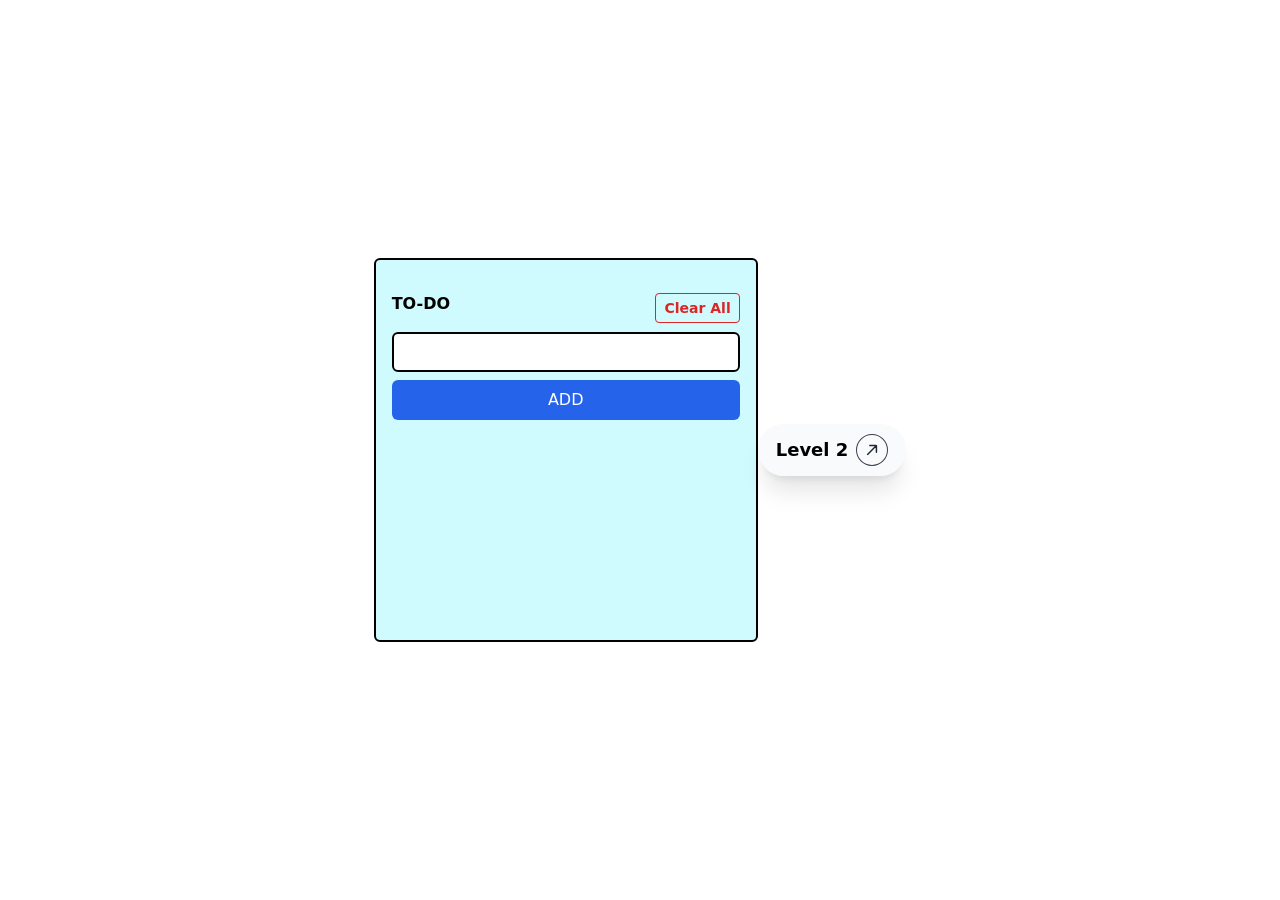
<file: index.html>
<!DOCTYPE html>
<html lang="en">
<head>
    <meta charset="UTF-8">
    <link rel="stylesheet" href="output.css">
    <meta name="viewport" content="width=device-width, initial-scale=1.0">
    <title>TO-DO</title>
</head>
<body class="flex items-center justify-center min-h-screen">
  <div class="p-4 border-2 border-black rounded-md bg-cyan-100 w-96 h-96">
    <div class="flex items-center justify-between mt-4 mb-2 font-bold">

    <h2 class="mb-2 font-bold text-center">TO-DO</h2>
  <button id="clear-all" class="px-2 py-1 text-sm text-red-600 border border-red-600 rounded cursor-pointer hover:text-red-800">
    Clear All
  </button></div>
    <label for="input" class="sr-only">Task</label>
    <input type="text" name="input" id="input" class="w-full h-10 px-4 mb-2 border-2 border-black rounded-md">

    <button type="submit" id="add-button" class="w-full px-4 py-2 mb-4 text-white bg-blue-600 rounded-md cursor-pointer hover:bg-blue-700">ADD</button>

    <div id="task-list" class="h-40 overflow-y-auto no-scrollbar">
        <ul id="task-ul">
            
        </ul>
    </div>

  </div>
<div id="buttonnext"><a href="calculator.html">
<button
  type="submit"
  class="relative z-10 flex items-center justify-center gap-2 px-4 py-2 mx-auto overflow-hidden text-lg border-2 rounded-full shadow-xl bg-gray-50 backdrop-blur-md lg:font-semibold isolation-auto border-gray-50 before:absolute before:w-full before:transition-all before:duration-700 before:hover:w-full before:-left-full before:hover:left-0 before:rounded-full before:bg-emerald-500 hover:text-gray-50 before:-z-10 before:aspect-square before:hover:scale-150 before:hover:duration-700 group"
>
  Level 2
  <svg
    class="justify-end w-8 h-8 p-2 duration-300 ease-linear rotate-45 border border-gray-700 rounded-full group-hover:rotate-90 group-hover:bg-gray-50 text-gray-50 group-hover:border-none"
    viewBox="0 0 16 19"
    xmlns="http://www.w3.org/2000/svg"
  >
    <path
      d="M7 18C7 18.5523 7.44772 19 8 19C8.55228 19 9 18.5523 9 18H7ZM8.70711 0.292893C8.31658 -0.0976311 7.68342 -0.0976311 7.29289 0.292893L0.928932 6.65685C0.538408 7.04738 0.538408 7.68054 0.928932 8.07107C1.31946 8.46159 1.95262 8.46159 2.34315 8.07107L8 2.41421L13.6569 8.07107C14.0474 8.46159 14.6805 8.46159 15.0711 8.07107C15.4616 7.68054 15.4616 7.04738 15.0711 6.65685L8.70711 0.292893ZM9 18L9 1H7L7 18H9Z"
      class="fill-gray-800 group-hover:fill-gray-800"
    ></path>
  </svg>
</button>
</a>
</div>
  <script src="./script.js"></script>
</body>

</html>
</file>
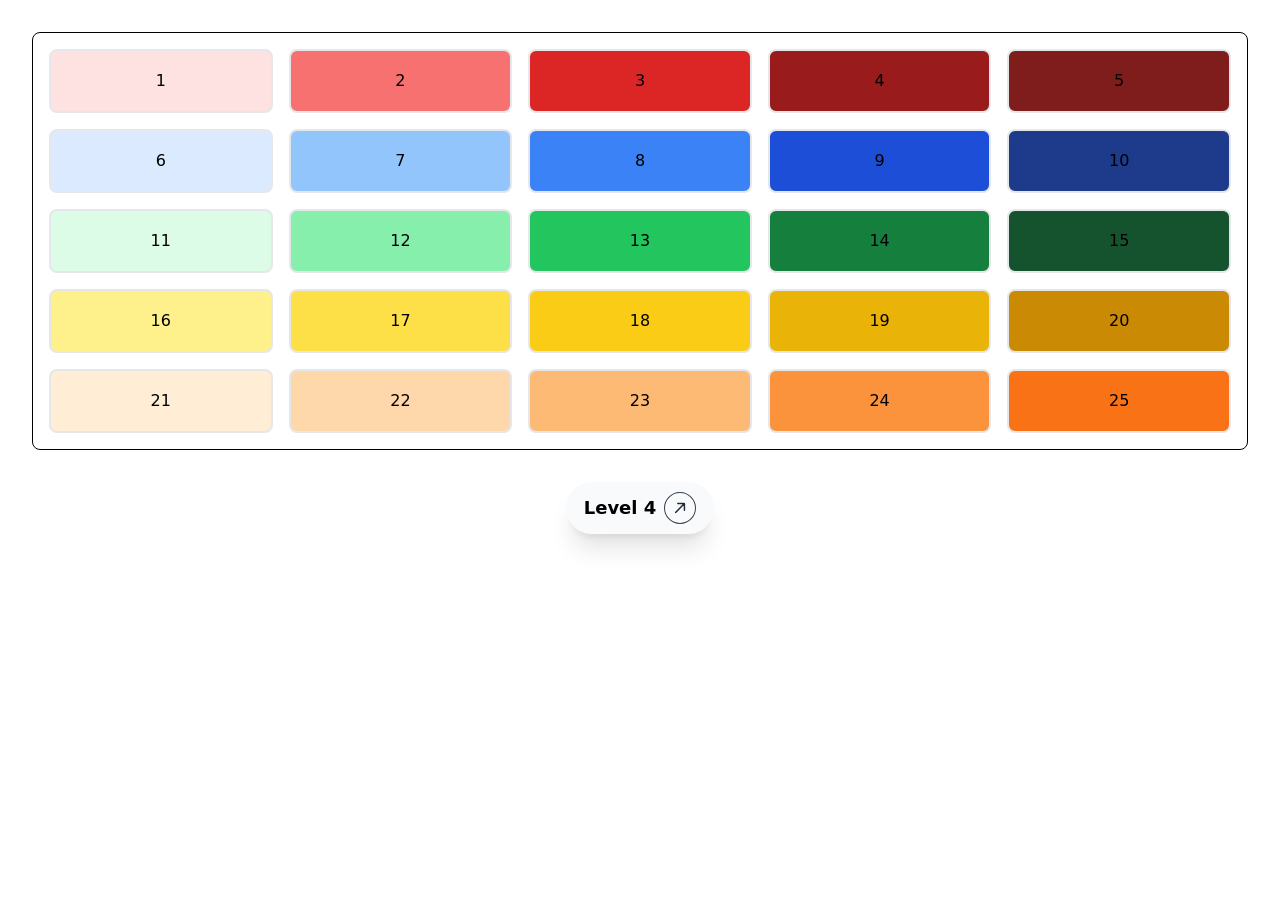
<file: bgcolor.html>
<!DOCTYPE html>
<html lang="en">
<head>
    <meta charset="UTF-8">
    <meta name="viewport" content="width=device-width, initial-scale=1.0">
    <link rel="stylesheet" href="output.css">
    <title>BG color Change</title>
</head>
<body>


<div id="main-container">
    <div id="box">
        <div id="colors" class="p-4 m-8 border border-black rounded-lg">
            

            
            
<div class="grid grid-cols-5 grid-rows-5 gap-4">
    <button id="bg-red-100" class="h-16 p-1 bg-red-100 border-2 rounded-lg hover:border-black">1</button>
  <button id="bg-red-400" class="h-16 p-1 bg-red-400 border-2 rounded-lg hover:border-black">2</button>
  <button id="bg-red-600" class="h-16 p-1 bg-red-600 border-2 rounded-lg hover:border-black">3</button>
  <button id="bg-red-800" class="h-16 p-1 bg-red-800 border-2 rounded-lg hover:border-black">4</button>
  <button id="bg-red-900" class="h-16 p-1 bg-red-900 border-2 rounded-lg hover:border-black">5</button>
  <button id="bg-blue-100" class="h-16 p-1 bg-blue-100 border-2 rounded-lg hover:border-black">6</button>
  <button id="bg-blue-300" class="h-16 p-1 bg-blue-300 border-2 rounded-lg hover:border-black">7</button>
  <button id="bg-blue-500" class="h-16 p-1 bg-blue-500 border-2 rounded-lg hover:border-black">8</button>
  <button id="bg-blue-700" class="h-16 p-1 bg-blue-700 border-2 rounded-lg hover:border-black">9</button>
  <button id="bg-blue-900" class="h-16 p-1 bg-blue-900 border-2 rounded-lg hover:border-black">10</button>
  <button id="bg-green-100" class="h-16 p-1 bg-green-100 border-2 rounded-lg hover:border-black">11</button>
  <button id="bg-green-300" class="h-16 p-1 bg-green-300 border-2 rounded-lg hover:border-black">12</button>
  <button id="bg-green-500" class="h-16 p-1 bg-green-500 border-2 rounded-lg hover:border-black">13</button>
  <button id="bg-green-700" class="h-16 p-1 bg-green-700 border-2 rounded-lg hover:border-black">14</button>
  <button id="bg-green-900" class="h-16 p-1 bg-green-900 border-2 rounded-lg hover:border-black">15</button>
  <button id="bg-yellow-200" class="h-16 p-1 bg-yellow-200 border-2 rounded-lg hover:border-black">16</button>
  <button id="bg-yellow-300" class="h-16 p-1 bg-yellow-300 border-2 rounded-lg hover:border-black">17</button>
  <button id="bg-yellow-400" class="h-16 p-1 bg-yellow-400 border-2 rounded-lg hover:border-black">18</button>
  <button id="bg-yellow-500" class="h-16 p-1 bg-yellow-500 border-2 rounded-lg hover:border-black">19</button>
  <button id="bg-yellow-600" class="h-16 p-1 bg-yellow-600 border-2 rounded-lg hover:border-black">20</button>
  <button id="bg-orange-100" class="h-16 p-1 bg-orange-100 border-2 rounded-lg hover:border-black">21</button>
  <button id="bg-orange-200" class="h-16 p-1 bg-orange-200 border-2 rounded-lg hover:border-black">22</button>
  <button id="bg-orange-300" class="h-16 p-1 bg-orange-300 border-2 rounded-lg hover:border-black">23</button>
  <button id="bg-orange-400" class="h-16 p-1 bg-orange-400 border-2 rounded-lg hover:border-black">24</button>
  <button id="bg-orange-500" class="h-16 p-1 bg-orange-500 border-2 rounded-lg hover:border-black">25</button>

</div>
            
        </div> 
    </div>
</div>
<a href="weather.html">
        <button
  type="submit"
  class="relative z-10 flex items-center justify-center gap-2 px-4 py-2 mx-auto overflow-hidden text-lg border-2 rounded-full shadow-xl bg-gray-50 backdrop-blur-md lg:font-semibold isolation-auto border-gray-50 before:absolute before:w-full before:transition-all before:duration-700 before:hover:w-full before:-left-full before:hover:left-0 before:rounded-full before:bg-emerald-500 hover:text-gray-50 before:-z-10 before:aspect-square before:hover:scale-150 before:hover:duration-700 group"
>
  Level 4
  <svg
    class="justify-end w-8 h-8 p-2 duration-300 ease-linear rotate-45 border border-gray-700 rounded-full group-hover:rotate-90 group-hover:bg-gray-50 text-gray-50 group-hover:border-none"
    viewBox="0 0 16 19"
    xmlns="http://www.w3.org/2000/svg"
  >
    <path
      d="M7 18C7 18.5523 7.44772 19 8 19C8.55228 19 9 18.5523 9 18H7ZM8.70711 0.292893C8.31658 -0.0976311 7.68342 -0.0976311 7.29289 0.292893L0.928932 6.65685C0.538408 7.04738 0.538408 7.68054 0.928932 8.07107C1.31946 8.46159 1.95262 8.46159 2.34315 8.07107L8 2.41421L13.6569 8.07107C14.0474 8.46159 14.6805 8.46159 15.0711 8.07107C15.4616 7.68054 15.4616 7.04738 15.0711 6.65685L8.70711 0.292893ZM9 18L9 1H7L7 18H9Z"
      class="fill-gray-800 group-hover:fill-gray-800"
    ></path>
  </svg>
</button>
</a>
    <script src="./bgcolor.js"></script>
</body>
</html>
</file>
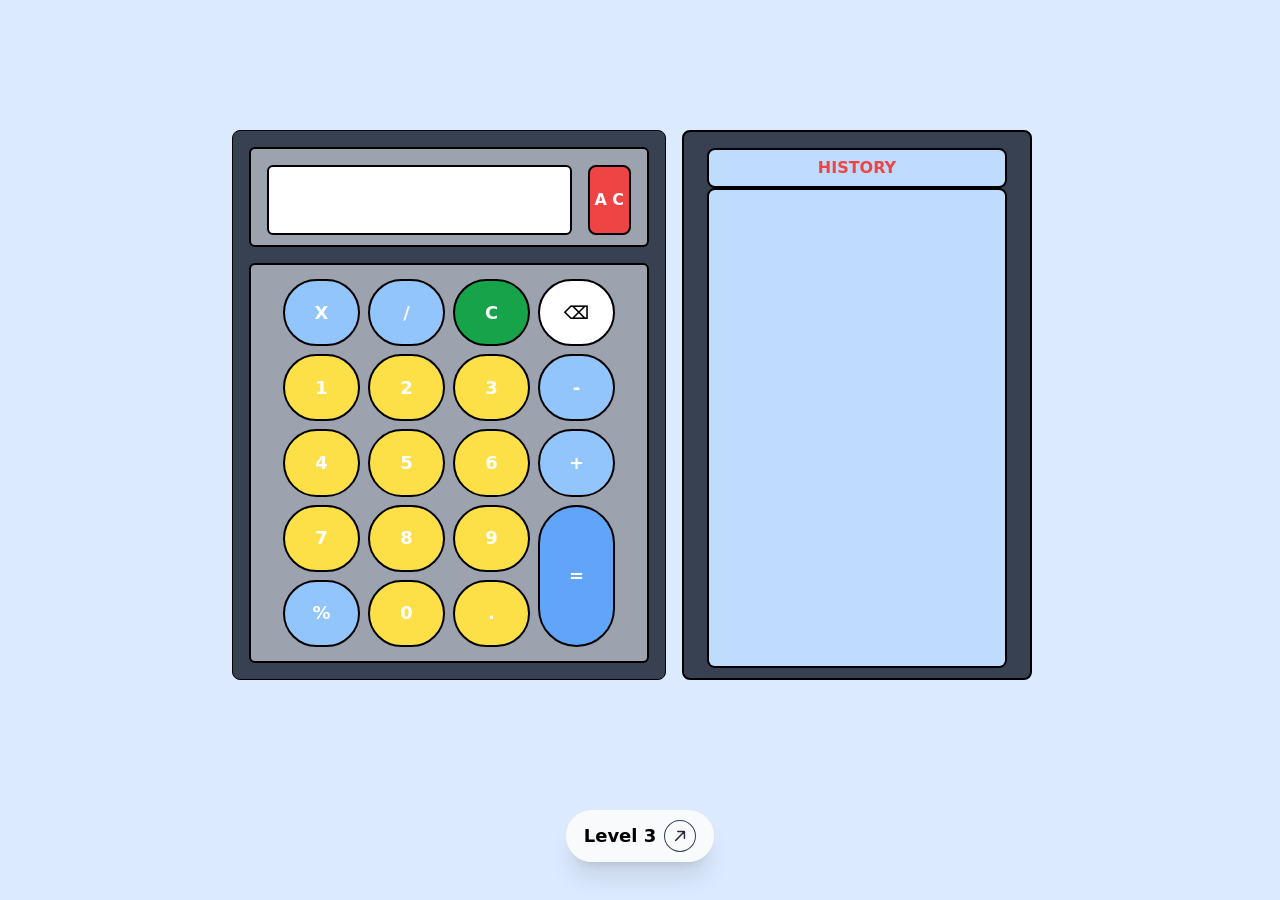
<file: calculator.html>
<!DOCTYPE html>
<html lang="en">
<head>
    <meta charset="UTF-8">
    <meta name="viewport" content="width=device-width, initial-scale=1.0">
    <title>calculator</title>
    <link rel="stylesheet" href="output.css" class="rel">
</head>
<body class="bg-blue-100">
    
    
    <div id="container" class="flex items-center justify-center h-[90vh]">
        <div id="box" class="bg-gray-700 border border-black rounded-lg">
            <div id="head" class="flex w-[400px] h-[100px] bg-gray-400  gap-4 border-2 border-black px-4 py-4 m-4 rounded-md">
                <div id="display" class="w-[350px] h-[70px] border-2 border-black rounded-md bg-white text-right p-3 text-xl"></div>
                
                <button id="all-clear" data-value="AC" class="w-[50px] h-[70px] border-2 border-black rounded-lg bg-red-500 hover:bg-red-700 text-white font-bold justify-center items-center flex hover:text-black">A C</button>
            </div>
            <div id="buttonarea" class="flex w-[400px] h-[400px]  gap-4 border-2 border-black px-4 py-4 m-4 rounded-md flex items-center justify-center bg-gray-400">
                
                <div class="w-[400px] h-[400px] p-4">
                    <div class="grid w-full h-full grid-cols-4 grid-rows-5 gap-2">
                        
                        <button data-value="*" class="flex items-center justify-center text-lg font-bold text-white bg-blue-300 border-2 border-black rounded-full hover:bg-blue-400 hover:text-black">X</button>
                        <button data-value="/" class="flex items-center justify-center text-lg font-bold text-white bg-blue-300 border-2 border-black rounded-full hover:bg-blue-400 hover:text-black">/</button>
                        <button id="clear" data-value="C" class="flex items-center justify-center text-lg font-bold text-white bg-green-600 border-2 border-black rounded-full hover:bg-green-700 hover:text-black">C</button>
                        <button id="backspace" data-value="⌫" class="flex items-center justify-center text-lg font-bold text-black bg-white border-2 border-black rounded-full hover:bg-gray-200 hover:text-black">⌫</button>
                        
                        <button data-value="1" class="flex items-center justify-center row-start-2 text-lg font-bold text-white bg-yellow-300 border-2 border-black rounded-full hover:bg-yellow-400 hover:text-black">1</button>
                        <button data-value="2" class="flex items-center justify-center row-start-2 text-lg font-bold text-white bg-yellow-300 border-2 border-black rounded-full hover:bg-yellow-400 hover:text-black">2</button>
                        <button data-value="3" class="flex items-center justify-center row-start-2 text-lg font-bold text-white bg-yellow-300 border-2 border-black rounded-full hover:bg-yellow-400 hover:text-black">3</button>
                        <button data-value="-" class="flex items-center justify-center row-start-2 text-lg font-bold text-white bg-blue-300 border-2 border-black rounded-full hover:bg-blue-400 hover:text-black">-</button>

                        <button data-value="4" class="flex items-center justify-center row-start-3 text-lg font-bold text-white bg-yellow-300 border-2 border-black rounded-full hover:bg-yellow-400 hover:text-black">4</button>
                        <button data-value="5" class="flex items-center justify-center row-start-3 text-lg font-bold text-white bg-yellow-300 border-2 border-black rounded-full hover:bg-yellow-400 hover:text-black">5</button>
                        <button data-value="6" class="flex items-center justify-center row-start-3 text-lg font-bold text-white bg-yellow-300 border-2 border-black rounded-full hover:bg-yellow-400 hover:text-black">6</button>
                        
                        <button data-value="7" class="flex items-center justify-center col-start-1 row-start-4 text-lg font-bold text-white bg-yellow-300 border-2 border-black rounded-full hover:bg-yellow-400 hover:text-black">7</button>
                        <button data-value="8" class="flex items-center justify-center col-start-2 row-start-4 text-lg font-bold text-white bg-yellow-300 border-2 border-black rounded-full hover:bg-yellow-400 hover:text-black">8</button>
                        <button data-value="9" class="flex items-center justify-center col-start-3 row-start-4 text-lg font-bold text-white bg-yellow-300 border-2 border-black rounded-full hover:bg-yellow-400 hover:text-black">9</button>
                        
                        <button data-value="+" class="flex items-center justify-center col-start-4 row-start-3 text-lg font-bold text-white bg-blue-300 border-2 border-black rounded-full hover:bg-blue-400 hover:text-black">+</button>
                        
                        <button id="equals" data-value="=" class="flex items-center justify-center row-span-2 row-start-4 text-lg font-bold text-white bg-blue-400 border-2 border-black rounded-full hover:bg-blue-500 hover:text-black">=</button>
                        <button data-value="%" class="flex items-center justify-center row-start-5 text-lg font-bold text-white bg-blue-300 border-2 border-black rounded-full hover:bg-blue-400 hover:text-black">%</button>
                        <button data-value="0" class="flex items-center justify-center row-start-5 text-lg font-bold text-white bg-yellow-300 border-2 border-black rounded-full hover:bg-yellow-400 hover:text-black">0</button>
                        <button data-value="." class="flex items-center justify-center row-start-5 text-lg font-bold text-white bg-yellow-300 border-2 border-black rounded-full hover:bg-yellow-400 hover:text-black">.</button>
                        
                    </div>
                </div>
                
                
            </div>
        </div>
        <div id="history-container" class="border-2 border-black rounded-lg w-[350px] m-4 h-[550px] bg-gray-700">
  <div class="flex items-center justify-center mt-4">
    <div id="title-area" class="border-2 border-black h-[40px] rounded-lg w-[300px] p-4 bg-blue-200 flex justify-center items-center font-bold text-red-500">
      <h2>HISTORY</h2>
    </div>
  </div>
  <div class="flex items-center justify-center">
    <div id="history-list-container" class="border-2 border-black w-[300px] h-[480px] rounded-lg bg-blue-200 overflow-y-auto no-scrollbar">
      <div id="list" class="ml-4 overflow-y-auto  no-scrollbar h-[480px]">
        <ul id="history-list no-scrollbar"></ul>
      </div>
    </div>
  </div>
</div>

    </div>

<a href="bgcolor.html">
        <button
  type="submit"
  class="relative z-10 flex items-center justify-center gap-2 px-4 py-2 mx-auto overflow-hidden text-lg border-2 rounded-full shadow-xl bg-gray-50 backdrop-blur-md lg:font-semibold isolation-auto border-gray-50 before:absolute before:w-full before:transition-all before:duration-700 before:hover:w-full before:-left-full before:hover:left-0 before:rounded-full before:bg-emerald-500 hover:text-gray-50 before:-z-10 before:aspect-square before:hover:scale-150 before:hover:duration-700 group"
>
  Level 3
  <svg
    class="justify-end w-8 h-8 p-2 duration-300 ease-linear rotate-45 border border-gray-700 rounded-full group-hover:rotate-90 group-hover:bg-gray-50 text-gray-50 group-hover:border-none"
    viewBox="0 0 16 19"
    xmlns="http://www.w3.org/2000/svg"
  >
    <path
      d="M7 18C7 18.5523 7.44772 19 8 19C8.55228 19 9 18.5523 9 18H7ZM8.70711 0.292893C8.31658 -0.0976311 7.68342 -0.0976311 7.29289 0.292893L0.928932 6.65685C0.538408 7.04738 0.538408 7.68054 0.928932 8.07107C1.31946 8.46159 1.95262 8.46159 2.34315 8.07107L8 2.41421L13.6569 8.07107C14.0474 8.46159 14.6805 8.46159 15.0711 8.07107C15.4616 7.68054 15.4616 7.04738 15.0711 6.65685L8.70711 0.292893ZM9 18L9 1H7L7 18H9Z"
      class="fill-gray-800 group-hover:fill-gray-800"
    ></path>
  </svg>
</button>
</a>
    <script src="./calc.js"></script>
</body>
</html>
</file>
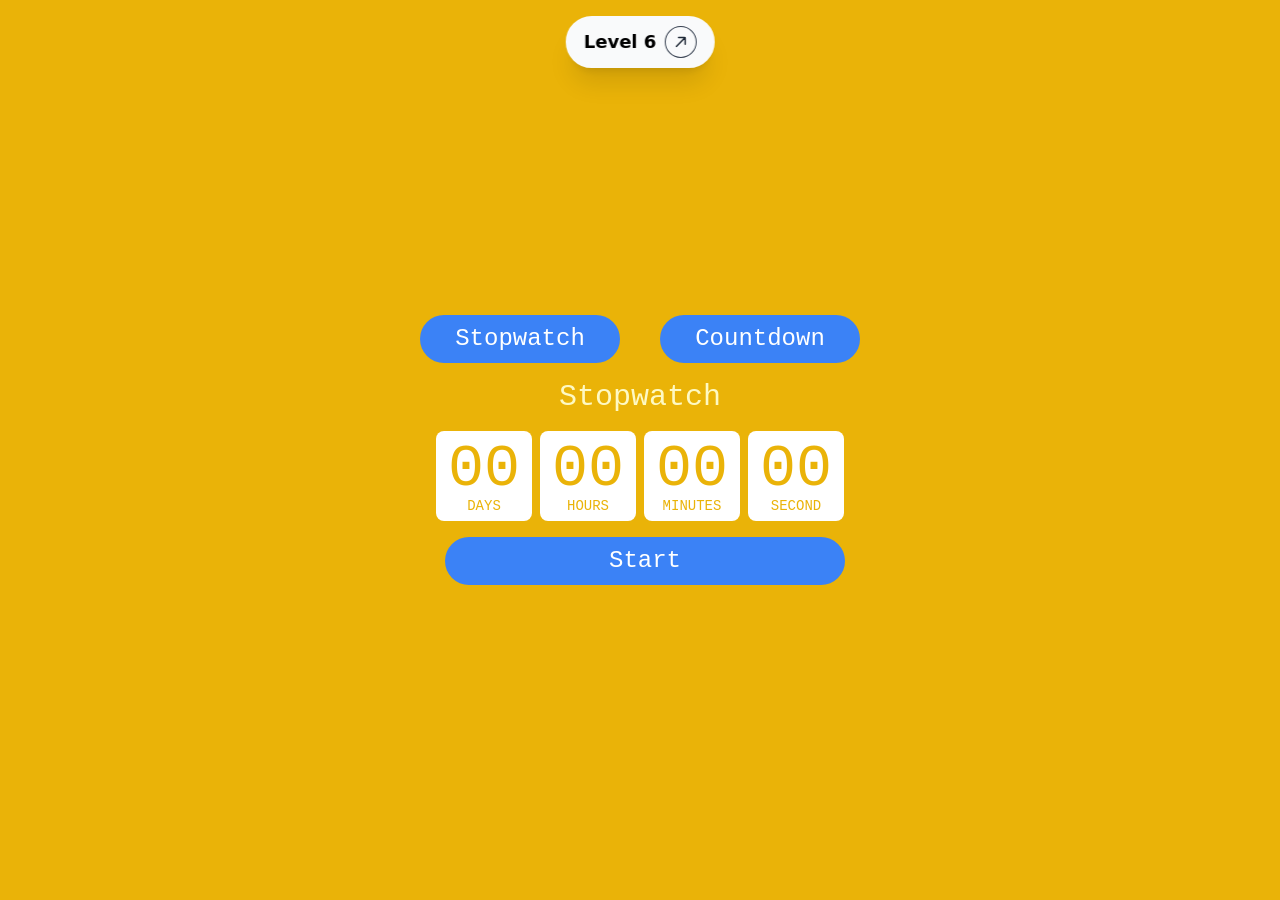
<file: countdowntimer.html>
<!DOCTYPE html>
<html lang="en">
<head>
    <meta charset="UTF-8">
    <meta name="viewport" content="width=device-width, initial-scale=1.0">
    <title>CountDown TImer</title>
    <link rel="stylesheet" href="output.css">
    
</head>
<body class="bg-yellow-500">
    <div id="container" class="relative w-screen h-auto min-h-screen">
        <div id="main" class="absolute transform -translate-x-1/2 -translate-y-1/2 top-1/2 left-1/2">
            <div id="type" class="flex gap-10">
                <button id="stopwatch-btn" onclick="showSection('stopwatch')" class="hover:bg-blue-700 transition-colors duration-300 px-4 py-2 bg-blue-500 w-[200px] rounded-3xl text-white font-mono text-2xl">Stopwatch</button>
                <button id="countdown-btn" onclick="showSection('countdown')" class="hover:bg-blue-700 transition-colors duration-300 px-4 py-2 bg-blue-500 w-[200px] rounded-3xl text-white font-mono text-2xl">Countdown</button>
            </div>
            <div id="stopwatch" class="">
                <h1 class="m-4 font-mono text-3xl text-center text-yellow-100 font-extralight">Stopwatch</h1>
                <div id="timerup" class="flex items-center justify-center w-full text-6xl text-center"">
                <div class="w-24 p-2 mx-1 text-yellow-500 bg-white rounded-lg">
                    <div class="font-mono leading-none" x-text="Days">00</div>
                    <div class="font-mono text-sm leading-none uppercase">Days</div>
                </div>
                <div class="w-24 p-2 mx-1 text-yellow-500 bg-white rounded-lg">
                    <div class="font-mono leading-none" x-text="Hours">00</div>
                    <div class="font-mono text-sm leading-none uppercase">Hours</div>
                </div>
                <div class="w-24 p-2 mx-1 text-yellow-500 bg-white rounded-lg">
                    <div class="font-mono leading-none" x-text="Minutes">00</div>
                    <div class="font-mono text-sm leading-none uppercase">Minutes</div>
                </div>
                <div class="w-24 p-2 mx-1 text-yellow-500 bg-white rounded-lg">
                    <div class="font-mono leading-none" x-text="Second">00</div>
                    <div class="font-mono text-sm leading-none uppercase">Second</div>
                </div>
            </div>
            <button id="start-btn-stopwatch" onclick="toggleStopwatchBtn('start')" class="hover:bg-blue-700 transition-colors duration-300 p-2 text-white mt-4 ml-[25px] font-mono text-2xl w-[400px] bg-blue-500 rounded-3xl">Start</button>
            <button id="resume-btn-stopwatch" onclick="toggleStopwatchBtn('resume')" class="hidden hover:bg-blue-700 transition-colors duration-300 p-2 text-white mt-4 ml-[25px] font-mono text-2xl w-[180px] bg-blue-500 rounded-3xl">Resume</button>
            <button id="pause-btn-stopwatch" onclick="toggleStopwatchBtn('pause')" class="hidden hover:bg-orange-700 transition-colors duration-300 p-2 text-white mt-4 ml-[25px] font-mono text-2xl w-[180px] bg-orange-500 rounded-3xl">Pause</button>
            <button id="reset-btn-stopwatch" onclick="toggleStopwatchBtn('reset')" class="hidden hover:bg-green-700 transition-colors duration-300 p-2 text-white mt-4 ml-[25px] font-mono text-2xl w-[180px] bg-green-500 rounded-3xl">Reset</button>
            </div>
            <div id="countdown" class="hidden">
                <h1 class="m-4 font-mono text-3xl text-center text-yellow-100 font-extralight">Countdown</h1>
                <div id="timerdown" class="flex items-center justify-center w-full text-6xl text-center"">
                <div class="w-24 p-2 mx-1 text-yellow-500 bg-white rounded-lg">
                    <div class="font-mono leading-none" x-text="Days">00</div>
                    <div class="font-mono text-sm leading-none uppercase">Days</div>
                </div>
                <div class="w-24 p-2 mx-1 text-yellow-500 bg-white rounded-lg">
                    <div class="font-mono leading-none" x-text="Hours">00</div>
                    <div class="font-mono text-sm leading-none uppercase">Hours</div>
                </div>
                <div class="w-24 p-2 mx-1 text-yellow-500 bg-white rounded-lg">
                    <div class="font-mono leading-none" x-text="Minutes">00</div>
                    <div class="font-mono text-sm leading-none uppercase">Minutes</div>
                </div>
                <div class="w-24 p-2 mx-1 text-yellow-500 bg-white rounded-lg">
                    <div class="font-mono leading-none" x-text="Second">00</div>
                    <div class="font-mono text-sm leading-none uppercase">Second</div>
                </div>
                
            </div>
            <div>
            <button id="start-btn-countdown" onclick="toggleCountdownBtn('start')" class="hover:bg-blue-700 transition-colors duration-300 p-2 text-white mt-4 ml-[25px] font-mono text-2xl w-[400px] bg-blue-500 rounded-3xl">Start</button>
            <button id="pause-btn-countdown" onclick="toggleCountdownBtn('pause')" class="hidden hover:bg-orange-700 transition-colors duration-300 p-2 text-white mt-4 ml-[25px] font-mono text-2xl w-[180px] bg-orange-500 rounded-3xl">Pause</button>
            <button id="reset-btn-countdown" onclick="toggleCountdownBtn('reset')" class="hidden hover:bg-green-700 transition-colors duration-300 p-2 text-white mt-4 ml-[25px] font-mono text-2xl w-[180px] bg-green-500 rounded-3xl">Reset</button>
            </div>
            </div>
        </div>
            <div class="absolute mt-4 transform -translate-x-1/2 bottom-10 left-1/2">
        <a href="expensetracker.html">
        <button
  type="submit"
  class="relative z-10 flex items-center justify-center gap-2 px-4 py-2 mx-auto overflow-hidden text-lg border-2 rounded-full shadow-xl bg-gray-50 backdrop-blur-md lg:font-semibold isolation-auto border-gray-50 before:absolute before:w-full before:transition-all before:duration-700 before:hover:w-full before:-left-full before:hover:left-0 before:rounded-full before:bg-emerald-500 hover:text-gray-50 before:-z-10 before:aspect-square before:hover:scale-150 before:hover:duration-700 group"
>
  Level 6
  <svg
    class="justify-end w-8 h-8 p-2 duration-300 ease-linear rotate-45 border border-gray-700 rounded-full group-hover:rotate-90 group-hover:bg-gray-50 text-gray-50 group-hover:border-none"
    viewBox="0 0 16 19"
    xmlns="http://www.w3.org/2000/svg"
  >
    <path
      d="M7 18C7 18.5523 7.44772 19 8 19C8.55228 19 9 18.5523 9 18H7ZM8.70711 0.292893C8.31658 -0.0976311 7.68342 -0.0976311 7.29289 0.292893L0.928932 6.65685C0.538408 7.04738 0.538408 7.68054 0.928932 8.07107C1.31946 8.46159 1.95262 8.46159 2.34315 8.07107L8 2.41421L13.6569 8.07107C14.0474 8.46159 14.6805 8.46159 15.0711 8.07107C15.4616 7.68054 15.4616 7.04738 15.0711 6.65685L8.70711 0.292893ZM9 18L9 1H7L7 18H9Z"
      class="fill-gray-800 group-hover:fill-gray-800"
    ></path>
  </svg>
</button>
</a>
    </div>
    </div>
    <script src="countdowntimer.js"></script>
</body>
</html>
</file>
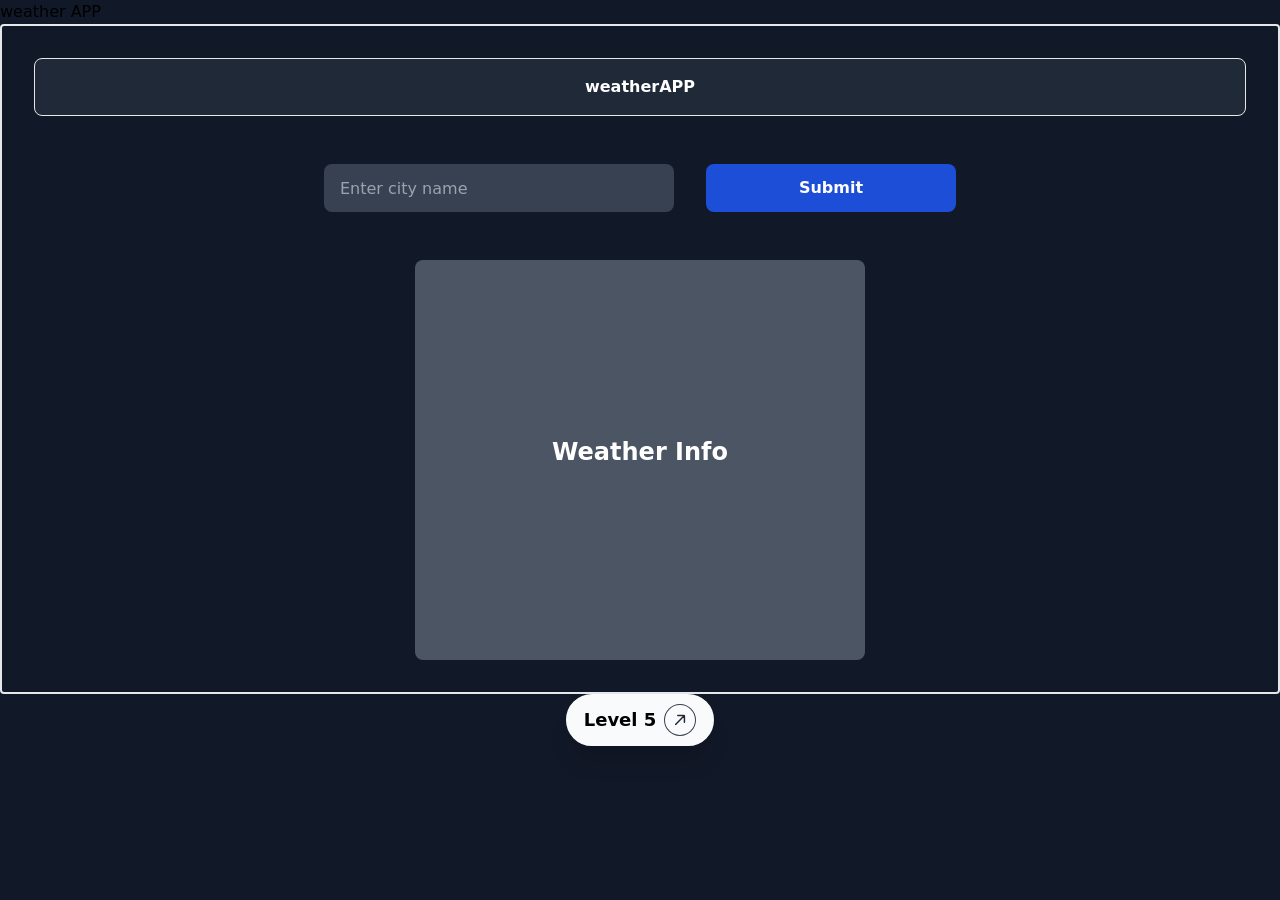
<file: weather.html>
<!DOCTYPE html>
<html lang="en">
<head>
    <meta charset="UTF-8">
    <meta name="viewport" content="width=device-width, initial-scale=1.0">
    <title>weather app</title>
    <link rel="stylesheet" href="output.css">
</head>
<body class="bg-gray-900 ">
    <div>
        weather APP
    </div>
    <div id="main-container" class="p-4 p-8 border-2 rounded">
        <div id="box" class="flex justify-center p-4 font-bold text-white bg-gray-800 border rounded-lg">
            weatherAPP
        </div>
        <div id="content" class="flex justify-center gap-8 px-16 mt-12">
            <input type="text" placeholder="Enter city name" id="city" class="h-12 px-4 bg-gray-700 rounded-lg w-[350px] hover:bg-gray-600 text-white">
            <button id="btn" onclick="selectInput()" class="h-12 px-4 bg-blue-700 rounded-lg w-[250px] hover:bg-blue-900 font-bold text-white">Submit</button>
        </div>
        <div id="info" class="flex justify-center mt-12">
            <div id="infor" class="h-[400px] w-[450px] bg-gray-600 rounded-lg text-white flex flex-col items-center p-4 space-y-4 justify-center">
              <h2 class="text-2xl font-bold " id="title"> Weather Info</h2>
              <div id="weather-data" class="text-lg"></div>
            </div>
        </div>
    </div>


<a href="countdowntimer.html">
<button
  type="submit"
  class="relative z-10 flex items-center justify-center gap-2 px-4 py-2 mx-auto overflow-hidden text-lg border-2 rounded-full shadow-xl bg-gray-50 backdrop-blur-md lg:font-semibold isolation-auto border-gray-50 before:absolute before:w-full before:transition-all before:duration-700 before:hover:w-full before:-left-full before:hover:left-0 before:rounded-full before:bg-emerald-500 hover:text-gray-50 before:-z-10 before:aspect-square before:hover:scale-150 before:hover:duration-700 group"
>
  Level 5
  <svg
    class="justify-end w-8 h-8 p-2 duration-300 ease-linear rotate-45 border border-gray-700 rounded-full group-hover:rotate-90 group-hover:bg-gray-50 text-gray-50 group-hover:border-none"
    viewBox="0 0 16 19"
    xmlns="http://www.w3.org/2000/svg"
  >
    <path
      d="M7 18C7 18.5523 7.44772 19 8 19C8.55228 19 9 18.5523 9 18H7ZM8.70711 0.292893C8.31658 -0.0976311 7.68342 -0.0976311 7.29289 0.292893L0.928932 6.65685C0.538408 7.04738 0.538408 7.68054 0.928932 8.07107C1.31946 8.46159 1.95262 8.46159 2.34315 8.07107L8 2.41421L13.6569 8.07107C14.0474 8.46159 14.6805 8.46159 15.0711 8.07107C15.4616 7.68054 15.4616 7.04738 15.0711 6.65685L8.70711 0.292893ZM9 18L9 1H7L7 18H9Z"
      class="fill-gray-800 group-hover:fill-gray-800"
    ></path>
  </svg>
</button>
    
    <script src="weather.js"></script>
</body>
</html>
</file>
<file: output.css>
*, ::before, ::after {
  --tw-border-spacing-x: 0;
  --tw-border-spacing-y: 0;
  --tw-translate-x: 0;
  --tw-translate-y: 0;
  --tw-rotate: 0;
  --tw-skew-x: 0;
  --tw-skew-y: 0;
  --tw-scale-x: 1;
  --tw-scale-y: 1;
  --tw-pan-x:  ;
  --tw-pan-y:  ;
  --tw-pinch-zoom:  ;
  --tw-scroll-snap-strictness: proximity;
  --tw-gradient-from-position:  ;
  --tw-gradient-via-position:  ;
  --tw-gradient-to-position:  ;
  --tw-ordinal:  ;
  --tw-slashed-zero:  ;
  --tw-numeric-figure:  ;
  --tw-numeric-spacing:  ;
  --tw-numeric-fraction:  ;
  --tw-ring-inset:  ;
  --tw-ring-offset-width: 0px;
  --tw-ring-offset-color: #fff;
  --tw-ring-color: rgb(59 130 246 / 0.5);
  --tw-ring-offset-shadow: 0 0 #0000;
  --tw-ring-shadow: 0 0 #0000;
  --tw-shadow: 0 0 #0000;
  --tw-shadow-colored: 0 0 #0000;
  --tw-blur:  ;
  --tw-brightness:  ;
  --tw-contrast:  ;
  --tw-grayscale:  ;
  --tw-hue-rotate:  ;
  --tw-invert:  ;
  --tw-saturate:  ;
  --tw-sepia:  ;
  --tw-drop-shadow:  ;
  --tw-backdrop-blur:  ;
  --tw-backdrop-brightness:  ;
  --tw-backdrop-contrast:  ;
  --tw-backdrop-grayscale:  ;
  --tw-backdrop-hue-rotate:  ;
  --tw-backdrop-invert:  ;
  --tw-backdrop-opacity:  ;
  --tw-backdrop-saturate:  ;
  --tw-backdrop-sepia:  ;
  --tw-contain-size:  ;
  --tw-contain-layout:  ;
  --tw-contain-paint:  ;
  --tw-contain-style:  ;
}

::backdrop {
  --tw-border-spacing-x: 0;
  --tw-border-spacing-y: 0;
  --tw-translate-x: 0;
  --tw-translate-y: 0;
  --tw-rotate: 0;
  --tw-skew-x: 0;
  --tw-skew-y: 0;
  --tw-scale-x: 1;
  --tw-scale-y: 1;
  --tw-pan-x:  ;
  --tw-pan-y:  ;
  --tw-pinch-zoom:  ;
  --tw-scroll-snap-strictness: proximity;
  --tw-gradient-from-position:  ;
  --tw-gradient-via-position:  ;
  --tw-gradient-to-position:  ;
  --tw-ordinal:  ;
  --tw-slashed-zero:  ;
  --tw-numeric-figure:  ;
  --tw-numeric-spacing:  ;
  --tw-numeric-fraction:  ;
  --tw-ring-inset:  ;
  --tw-ring-offset-width: 0px;
  --tw-ring-offset-color: #fff;
  --tw-ring-color: rgb(59 130 246 / 0.5);
  --tw-ring-offset-shadow: 0 0 #0000;
  --tw-ring-shadow: 0 0 #0000;
  --tw-shadow: 0 0 #0000;
  --tw-shadow-colored: 0 0 #0000;
  --tw-blur:  ;
  --tw-brightness:  ;
  --tw-contrast:  ;
  --tw-grayscale:  ;
  --tw-hue-rotate:  ;
  --tw-invert:  ;
  --tw-saturate:  ;
  --tw-sepia:  ;
  --tw-drop-shadow:  ;
  --tw-backdrop-blur:  ;
  --tw-backdrop-brightness:  ;
  --tw-backdrop-contrast:  ;
  --tw-backdrop-grayscale:  ;
  --tw-backdrop-hue-rotate:  ;
  --tw-backdrop-invert:  ;
  --tw-backdrop-opacity:  ;
  --tw-backdrop-saturate:  ;
  --tw-backdrop-sepia:  ;
  --tw-contain-size:  ;
  --tw-contain-layout:  ;
  --tw-contain-paint:  ;
  --tw-contain-style:  ;
}

/*
! tailwindcss v3.4.17 | MIT License | https://tailwindcss.com
*/

/*
1. Prevent padding and border from affecting element width. (https://github.com/mozdevs/cssremedy/issues/4)
2. Allow adding a border to an element by just adding a border-width. (https://github.com/tailwindcss/tailwindcss/pull/116)
*/

*,
::before,
::after {
  box-sizing: border-box;
  /* 1 */
  border-width: 0;
  /* 2 */
  border-style: solid;
  /* 2 */
  border-color: #e5e7eb;
  /* 2 */
}

::before,
::after {
  --tw-content: '';
}

/*
1. Use a consistent sensible line-height in all browsers.
2. Prevent adjustments of font size after orientation changes in iOS.
3. Use a more readable tab size.
4. Use the user's configured `sans` font-family by default.
5. Use the user's configured `sans` font-feature-settings by default.
6. Use the user's configured `sans` font-variation-settings by default.
7. Disable tap highlights on iOS
*/

html,
:host {
  line-height: 1.5;
  /* 1 */
  -webkit-text-size-adjust: 100%;
  /* 2 */
  -moz-tab-size: 4;
  /* 3 */
  -o-tab-size: 4;
     tab-size: 4;
  /* 3 */
  font-family: ui-sans-serif, system-ui, sans-serif, "Apple Color Emoji", "Segoe UI Emoji", "Segoe UI Symbol", "Noto Color Emoji";
  /* 4 */
  font-feature-settings: normal;
  /* 5 */
  font-variation-settings: normal;
  /* 6 */
  -webkit-tap-highlight-color: transparent;
  /* 7 */
}

/*
1. Remove the margin in all browsers.
2. Inherit line-height from `html` so users can set them as a class directly on the `html` element.
*/

body {
  margin: 0;
  /* 1 */
  line-height: inherit;
  /* 2 */
}

/*
1. Add the correct height in Firefox.
2. Correct the inheritance of border color in Firefox. (https://bugzilla.mozilla.org/show_bug.cgi?id=190655)
3. Ensure horizontal rules are visible by default.
*/

hr {
  height: 0;
  /* 1 */
  color: inherit;
  /* 2 */
  border-top-width: 1px;
  /* 3 */
}

/*
Add the correct text decoration in Chrome, Edge, and Safari.
*/

abbr:where([title]) {
  -webkit-text-decoration: underline dotted;
          text-decoration: underline dotted;
}

/*
Remove the default font size and weight for headings.
*/

h1,
h2,
h3,
h4,
h5,
h6 {
  font-size: inherit;
  font-weight: inherit;
}

/*
Reset links to optimize for opt-in styling instead of opt-out.
*/

a {
  color: inherit;
  text-decoration: inherit;
}

/*
Add the correct font weight in Edge and Safari.
*/

b,
strong {
  font-weight: bolder;
}

/*
1. Use the user's configured `mono` font-family by default.
2. Use the user's configured `mono` font-feature-settings by default.
3. Use the user's configured `mono` font-variation-settings by default.
4. Correct the odd `em` font sizing in all browsers.
*/

code,
kbd,
samp,
pre {
  font-family: ui-monospace, SFMono-Regular, Menlo, Monaco, Consolas, "Liberation Mono", "Courier New", monospace;
  /* 1 */
  font-feature-settings: normal;
  /* 2 */
  font-variation-settings: normal;
  /* 3 */
  font-size: 1em;
  /* 4 */
}

/*
Add the correct font size in all browsers.
*/

small {
  font-size: 80%;
}

/*
Prevent `sub` and `sup` elements from affecting the line height in all browsers.
*/

sub,
sup {
  font-size: 75%;
  line-height: 0;
  position: relative;
  vertical-align: baseline;
}

sub {
  bottom: -0.25em;
}

sup {
  top: -0.5em;
}

/*
1. Remove text indentation from table contents in Chrome and Safari. (https://bugs.chromium.org/p/chromium/issues/detail?id=999088, https://bugs.webkit.org/show_bug.cgi?id=201297)
2. Correct table border color inheritance in all Chrome and Safari. (https://bugs.chromium.org/p/chromium/issues/detail?id=935729, https://bugs.webkit.org/show_bug.cgi?id=195016)
3. Remove gaps between table borders by default.
*/

table {
  text-indent: 0;
  /* 1 */
  border-color: inherit;
  /* 2 */
  border-collapse: collapse;
  /* 3 */
}

/*
1. Change the font styles in all browsers.
2. Remove the margin in Firefox and Safari.
3. Remove default padding in all browsers.
*/

button,
input,
optgroup,
select,
textarea {
  font-family: inherit;
  /* 1 */
  font-feature-settings: inherit;
  /* 1 */
  font-variation-settings: inherit;
  /* 1 */
  font-size: 100%;
  /* 1 */
  font-weight: inherit;
  /* 1 */
  line-height: inherit;
  /* 1 */
  letter-spacing: inherit;
  /* 1 */
  color: inherit;
  /* 1 */
  margin: 0;
  /* 2 */
  padding: 0;
  /* 3 */
}

/*
Remove the inheritance of text transform in Edge and Firefox.
*/

button,
select {
  text-transform: none;
}

/*
1. Correct the inability to style clickable types in iOS and Safari.
2. Remove default button styles.
*/

button,
input:where([type='button']),
input:where([type='reset']),
input:where([type='submit']) {
  -webkit-appearance: button;
  /* 1 */
  background-color: transparent;
  /* 2 */
  background-image: none;
  /* 2 */
}

/*
Use the modern Firefox focus style for all focusable elements.
*/

:-moz-focusring {
  outline: auto;
}

/*
Remove the additional `:invalid` styles in Firefox. (https://github.com/mozilla/gecko-dev/blob/2f9eacd9d3d995c937b4251a5557d95d494c9be1/layout/style/res/forms.css#L728-L737)
*/

:-moz-ui-invalid {
  box-shadow: none;
}

/*
Add the correct vertical alignment in Chrome and Firefox.
*/

progress {
  vertical-align: baseline;
}

/*
Correct the cursor style of increment and decrement buttons in Safari.
*/

::-webkit-inner-spin-button,
::-webkit-outer-spin-button {
  height: auto;
}

/*
1. Correct the odd appearance in Chrome and Safari.
2. Correct the outline style in Safari.
*/

[type='search'] {
  -webkit-appearance: textfield;
  /* 1 */
  outline-offset: -2px;
  /* 2 */
}

/*
Remove the inner padding in Chrome and Safari on macOS.
*/

::-webkit-search-decoration {
  -webkit-appearance: none;
}

/*
1. Correct the inability to style clickable types in iOS and Safari.
2. Change font properties to `inherit` in Safari.
*/

::-webkit-file-upload-button {
  -webkit-appearance: button;
  /* 1 */
  font: inherit;
  /* 2 */
}

/*
Add the correct display in Chrome and Safari.
*/

summary {
  display: list-item;
}

/*
Removes the default spacing and border for appropriate elements.
*/

blockquote,
dl,
dd,
h1,
h2,
h3,
h4,
h5,
h6,
hr,
figure,
p,
pre {
  margin: 0;
}

fieldset {
  margin: 0;
  padding: 0;
}

legend {
  padding: 0;
}

ol,
ul,
menu {
  list-style: none;
  margin: 0;
  padding: 0;
}

/*
Reset default styling for dialogs.
*/

dialog {
  padding: 0;
}

/*
Prevent resizing textareas horizontally by default.
*/

textarea {
  resize: vertical;
}

/*
1. Reset the default placeholder opacity in Firefox. (https://github.com/tailwindlabs/tailwindcss/issues/3300)
2. Set the default placeholder color to the user's configured gray 400 color.
*/

input::-moz-placeholder, textarea::-moz-placeholder {
  opacity: 1;
  /* 1 */
  color: #9ca3af;
  /* 2 */
}

input::placeholder,
textarea::placeholder {
  opacity: 1;
  /* 1 */
  color: #9ca3af;
  /* 2 */
}

/*
Set the default cursor for buttons.
*/

button,
[role="button"] {
  cursor: pointer;
}

/*
Make sure disabled buttons don't get the pointer cursor.
*/

:disabled {
  cursor: default;
}

/*
1. Make replaced elements `display: block` by default. (https://github.com/mozdevs/cssremedy/issues/14)
2. Add `vertical-align: middle` to align replaced elements more sensibly by default. (https://github.com/jensimmons/cssremedy/issues/14#issuecomment-634934210)
   This can trigger a poorly considered lint error in some tools but is included by design.
*/

img,
svg,
video,
canvas,
audio,
iframe,
embed,
object {
  display: block;
  /* 1 */
  vertical-align: middle;
  /* 2 */
}

/*
Constrain images and videos to the parent width and preserve their intrinsic aspect ratio. (https://github.com/mozdevs/cssremedy/issues/14)
*/

img,
video {
  max-width: 100%;
  height: auto;
}

/* Make elements with the HTML hidden attribute stay hidden by default */

[hidden]:where(:not([hidden="until-found"])) {
  display: none;
}

.container {
  width: 100%;
}

@media (min-width: 640px) {
  .container {
    max-width: 640px;
  }
}

@media (min-width: 768px) {
  .container {
    max-width: 768px;
  }
}

@media (min-width: 1024px) {
  .container {
    max-width: 1024px;
  }
}

@media (min-width: 1280px) {
  .container {
    max-width: 1280px;
  }
}

@media (min-width: 1536px) {
  .container {
    max-width: 1536px;
  }
}

.sr-only {
  position: absolute;
  width: 1px;
  height: 1px;
  padding: 0;
  margin: -1px;
  overflow: hidden;
  clip: rect(0, 0, 0, 0);
  white-space: nowrap;
  border-width: 0;
}

.absolute {
  position: absolute;
}

.relative {
  position: relative;
}

.left-1\/2 {
  left: 50%;
}

.top-1\/2 {
  top: 50%;
}

.isolation-auto {
  isolation: auto;
}

.z-10 {
  z-index: 10;
}

.z-50 {
  z-index: 50;
}

.col-start-1 {
  grid-column-start: 1;
}

.col-start-2 {
  grid-column-start: 2;
}

.col-start-3 {
  grid-column-start: 3;
}

.col-start-4 {
  grid-column-start: 4;
}

.col-start-10 {
  grid-column-start: 10;
}

.col-start-11 {
  grid-column-start: 11;
}

.col-start-12 {
  grid-column-start: 12;
}

.col-start-5 {
  grid-column-start: 5;
}

.col-start-6 {
  grid-column-start: 6;
}

.col-start-7 {
  grid-column-start: 7;
}

.col-start-8 {
  grid-column-start: 8;
}

.col-start-9 {
  grid-column-start: 9;
}

.row-span-2 {
  grid-row: span 2 / span 2;
}

.row-start-2 {
  grid-row-start: 2;
}

.row-start-3 {
  grid-row-start: 3;
}

.row-start-4 {
  grid-row-start: 4;
}

.row-start-5 {
  grid-row-start: 5;
}

.row-start-10 {
  grid-row-start: 10;
}

.row-start-11 {
  grid-row-start: 11;
}

.row-start-12 {
  grid-row-start: 12;
}

.row-start-7 {
  grid-row-start: 7;
}

.row-start-9 {
  grid-row-start: 9;
}

.m-4 {
  margin: 1rem;
}

.m-8 {
  margin: 2rem;
}

.mx-auto {
  margin-left: auto;
  margin-right: auto;
}

.mx-1 {
  margin-left: 0.25rem;
  margin-right: 0.25rem;
}

.mb-2 {
  margin-bottom: 0.5rem;
}

.mb-4 {
  margin-bottom: 1rem;
}

.ml-2 {
  margin-left: 0.5rem;
}

.ml-4 {
  margin-left: 1rem;
}

.mt-4 {
  margin-top: 1rem;
}

.mt-8 {
  margin-top: 2rem;
}

.mt-12 {
  margin-top: 3rem;
}

.mt-14 {
  margin-top: 3.5rem;
}

.mt-16 {
  margin-top: 4rem;
}

.mb-8 {
  margin-bottom: 2rem;
}

.mt-36 {
  margin-top: 9rem;
}

.mt-32 {
  margin-top: 8rem;
}

.mb-3 {
  margin-bottom: 0.75rem;
}

.ml-\[\] {
  margin-left: ;
}

.ml-\[50px\] {
  margin-left: 50px;
}

.ml-\[10px\] {
  margin-left: 10px;
}

.ml-\[20px\] {
  margin-left: 20px;
}

.ml-\[30px\] {
  margin-left: 30px;
}

.ml-\[25px\] {
  margin-left: 25px;
}

.block {
  display: block;
}

.flex {
  display: flex;
}

.grid {
  display: grid;
}

.hidden {
  display: none;
}

.h-10 {
  height: 2.5rem;
}

.h-12 {
  height: 3rem;
}

.h-40 {
  height: 10rem;
}

.h-5 {
  height: 1.25rem;
}

.h-6 {
  height: 1.5rem;
}

.h-8 {
  height: 2rem;
}

.h-96 {
  height: 24rem;
}

.h-\[100px\] {
  height: 100px;
}

.h-\[400px\] {
  height: 400px;
}

.h-\[40px\] {
  height: 40px;
}

.h-\[480px\] {
  height: 480px;
}

.h-\[550px\] {
  height: 550px;
}

.h-\[70px\] {
  height: 70px;
}

.h-\[90vh\] {
  height: 90vh;
}

.h-full {
  height: 100%;
}

.h-2 {
  height: 0.5rem;
}

.h-\[\] {
  height: ;
}

.h-\[500px\] {
  height: 500px;
}

.h-1 {
  height: 0.25rem;
}

.h-16 {
  height: 4rem;
}

.h-screen {
  height: 100vh;
}

.min-h-screen {
  min-height: 100vh;
}

.w-40 {
  width: 10rem;
}

.w-5 {
  width: 1.25rem;
}

.w-6 {
  width: 1.5rem;
}

.w-8 {
  width: 2rem;
}

.w-96 {
  width: 24rem;
}

.w-\[300px\] {
  width: 300px;
}

.w-\[350px\] {
  width: 350px;
}

.w-\[400px\] {
  width: 400px;
}

.w-\[50px\] {
  width: 50px;
}

.w-full {
  width: 100%;
}

.w-\[\] {
  width: ;
}

.w-\[100px\] {
  width: 100px;
}

.w-\[250px\] {
  width: 250px;
}

.w-\[350\] {
  width: 350;
}

.w-\[4500px\] {
  width: 4500px;
}

.w-\[450px\] {
  width: 450px;
}

.w-16 {
  width: 4rem;
}

.w-\[500px\] {
  width: 500px;
}

.w-screen {
  width: 100vw;
}

.w-\[200px\] {
  width: 200px;
}

.w-24 {
  width: 6rem;
}

.w-\[430px\] {
  width: 430px;
}

.w-\[410px\] {
  width: 410px;
}

.w-\[180px\] {
  width: 180px;
}

.flex-grow {
  flex-grow: 1;
}

.-translate-x-1\/2 {
  --tw-translate-x: -50%;
  transform: translate(var(--tw-translate-x), var(--tw-translate-y)) rotate(var(--tw-rotate)) skewX(var(--tw-skew-x)) skewY(var(--tw-skew-y)) scaleX(var(--tw-scale-x)) scaleY(var(--tw-scale-y));
}

.-translate-y-1\/2 {
  --tw-translate-y: -50%;
  transform: translate(var(--tw-translate-x), var(--tw-translate-y)) rotate(var(--tw-rotate)) skewX(var(--tw-skew-x)) skewY(var(--tw-skew-y)) scaleX(var(--tw-scale-x)) scaleY(var(--tw-scale-y));
}

.rotate-45 {
  --tw-rotate: 45deg;
  transform: translate(var(--tw-translate-x), var(--tw-translate-y)) rotate(var(--tw-rotate)) skewX(var(--tw-skew-x)) skewY(var(--tw-skew-y)) scaleX(var(--tw-scale-x)) scaleY(var(--tw-scale-y));
}

.transform {
  transform: translate(var(--tw-translate-x), var(--tw-translate-y)) rotate(var(--tw-rotate)) skewX(var(--tw-skew-x)) skewY(var(--tw-skew-y)) scaleX(var(--tw-scale-x)) scaleY(var(--tw-scale-y));
}

.cursor-pointer {
  cursor: pointer;
}

.grid-cols-4 {
  grid-template-columns: repeat(4, minmax(0, 1fr));
}

.grid-cols-12 {
  grid-template-columns: repeat(12, minmax(0, 1fr));
}

.grid-cols-5 {
  grid-template-columns: repeat(5, minmax(0, 1fr));
}

.grid-rows-5 {
  grid-template-rows: repeat(5, minmax(0, 1fr));
}

.grid-rows-12 {
  grid-template-rows: repeat(12, minmax(0, 1fr));
}

.flex-col {
  flex-direction: column;
}

.items-center {
  align-items: center;
}

.justify-end {
  justify-content: flex-end;
}

.justify-center {
  justify-content: center;
}

.justify-between {
  justify-content: space-between;
}

.gap-2 {
  gap: 0.5rem;
}

.gap-4 {
  gap: 1rem;
}

.gap-8 {
  gap: 2rem;
}

.gap-3 {
  gap: 0.75rem;
}

.gap-32 {
  gap: 8rem;
}

.gap-12 {
  gap: 3rem;
}

.gap-10 {
  gap: 2.5rem;
}

.space-x-3 > :not([hidden]) ~ :not([hidden]) {
  --tw-space-x-reverse: 0;
  margin-right: calc(0.75rem * var(--tw-space-x-reverse));
  margin-left: calc(0.75rem * calc(1 - var(--tw-space-x-reverse)));
}

.space-y-4 > :not([hidden]) ~ :not([hidden]) {
  --tw-space-y-reverse: 0;
  margin-top: calc(1rem * calc(1 - var(--tw-space-y-reverse)));
  margin-bottom: calc(1rem * var(--tw-space-y-reverse));
}

.overflow-hidden {
  overflow: hidden;
}

.overflow-y-auto {
  overflow-y: auto;
}

.rounded {
  border-radius: 0.25rem;
}

.rounded-full {
  border-radius: 9999px;
}

.rounded-lg {
  border-radius: 0.5rem;
}

.rounded-md {
  border-radius: 0.375rem;
}

.rounded-2xl {
  border-radius: 1rem;
}

.rounded-3xl {
  border-radius: 1.5rem;
}

.border {
  border-width: 1px;
}

.border-2 {
  border-width: 2px;
}

.border-b {
  border-bottom-width: 1px;
}

.border-black {
  --tw-border-opacity: 1;
  border-color: rgb(0 0 0 / var(--tw-border-opacity, 1));
}

.border-gray-300 {
  --tw-border-opacity: 1;
  border-color: rgb(209 213 219 / var(--tw-border-opacity, 1));
}

.border-gray-400 {
  --tw-border-opacity: 1;
  border-color: rgb(156 163 175 / var(--tw-border-opacity, 1));
}

.border-gray-50 {
  --tw-border-opacity: 1;
  border-color: rgb(249 250 251 / var(--tw-border-opacity, 1));
}

.border-gray-700 {
  --tw-border-opacity: 1;
  border-color: rgb(55 65 81 / var(--tw-border-opacity, 1));
}

.border-red-600 {
  --tw-border-opacity: 1;
  border-color: rgb(220 38 38 / var(--tw-border-opacity, 1));
}

.border-white {
  --tw-border-opacity: 1;
  border-color: rgb(255 255 255 / var(--tw-border-opacity, 1));
}

.bg-blue-100 {
  --tw-bg-opacity: 1;
  background-color: rgb(219 234 254 / var(--tw-bg-opacity, 1));
}

.bg-blue-200 {
  --tw-bg-opacity: 1;
  background-color: rgb(191 219 254 / var(--tw-bg-opacity, 1));
}

.bg-blue-300 {
  --tw-bg-opacity: 1;
  background-color: rgb(147 197 253 / var(--tw-bg-opacity, 1));
}

.bg-blue-400 {
  --tw-bg-opacity: 1;
  background-color: rgb(96 165 250 / var(--tw-bg-opacity, 1));
}

.bg-blue-500 {
  --tw-bg-opacity: 1;
  background-color: rgb(59 130 246 / var(--tw-bg-opacity, 1));
}

.bg-blue-600 {
  --tw-bg-opacity: 1;
  background-color: rgb(37 99 235 / var(--tw-bg-opacity, 1));
}

.bg-cyan-100 {
  --tw-bg-opacity: 1;
  background-color: rgb(207 250 254 / var(--tw-bg-opacity, 1));
}

.bg-gray-400 {
  --tw-bg-opacity: 1;
  background-color: rgb(156 163 175 / var(--tw-bg-opacity, 1));
}

.bg-gray-50 {
  --tw-bg-opacity: 1;
  background-color: rgb(249 250 251 / var(--tw-bg-opacity, 1));
}

.bg-gray-500 {
  --tw-bg-opacity: 1;
  background-color: rgb(107 114 128 / var(--tw-bg-opacity, 1));
}

.bg-gray-700 {
  --tw-bg-opacity: 1;
  background-color: rgb(55 65 81 / var(--tw-bg-opacity, 1));
}

.bg-green-600 {
  --tw-bg-opacity: 1;
  background-color: rgb(22 163 74 / var(--tw-bg-opacity, 1));
}

.bg-red-500 {
  --tw-bg-opacity: 1;
  background-color: rgb(239 68 68 / var(--tw-bg-opacity, 1));
}

.bg-white {
  --tw-bg-opacity: 1;
  background-color: rgb(255 255 255 / var(--tw-bg-opacity, 1));
}

.bg-yellow-300 {
  --tw-bg-opacity: 1;
  background-color: rgb(253 224 71 / var(--tw-bg-opacity, 1));
}

.bg-gray-200 {
  --tw-bg-opacity: 1;
  background-color: rgb(229 231 235 / var(--tw-bg-opacity, 1));
}

.bg-gray-900 {
  --tw-bg-opacity: 1;
  background-color: rgb(17 24 39 / var(--tw-bg-opacity, 1));
}

.bg-gray-600 {
  --tw-bg-opacity: 1;
  background-color: rgb(75 85 99 / var(--tw-bg-opacity, 1));
}

.bg-gray-800 {
  --tw-bg-opacity: 1;
  background-color: rgb(31 41 55 / var(--tw-bg-opacity, 1));
}

.bg-blue-700 {
  --tw-bg-opacity: 1;
  background-color: rgb(29 78 216 / var(--tw-bg-opacity, 1));
}

.bg-red-100 {
  --tw-bg-opacity: 1;
  background-color: rgb(254 226 226 / var(--tw-bg-opacity, 1));
}

.bg-red-400 {
  --tw-bg-opacity: 1;
  background-color: rgb(248 113 113 / var(--tw-bg-opacity, 1));
}

.bg-red-600 {
  --tw-bg-opacity: 1;
  background-color: rgb(220 38 38 / var(--tw-bg-opacity, 1));
}

.bg-red-800 {
  --tw-bg-opacity: 1;
  background-color: rgb(153 27 27 / var(--tw-bg-opacity, 1));
}

.bg-red-900 {
  --tw-bg-opacity: 1;
  background-color: rgb(127 29 29 / var(--tw-bg-opacity, 1));
}

.bg-green-100 {
  --tw-bg-opacity: 1;
  background-color: rgb(220 252 231 / var(--tw-bg-opacity, 1));
}

.bg-yellow-100 {
  --tw-bg-opacity: 1;
  background-color: rgb(254 249 195 / var(--tw-bg-opacity, 1));
}

.bg-orange-100 {
  --tw-bg-opacity: 1;
  background-color: rgb(255 237 213 / var(--tw-bg-opacity, 1));
}

.bg-blue-900 {
  --tw-bg-opacity: 1;
  background-color: rgb(30 58 138 / var(--tw-bg-opacity, 1));
}

.bg-green-300 {
  --tw-bg-opacity: 1;
  background-color: rgb(134 239 172 / var(--tw-bg-opacity, 1));
}

.bg-green-500 {
  --tw-bg-opacity: 1;
  background-color: rgb(34 197 94 / var(--tw-bg-opacity, 1));
}

.bg-green-700 {
  --tw-bg-opacity: 1;
  background-color: rgb(21 128 61 / var(--tw-bg-opacity, 1));
}

.bg-green-900 {
  --tw-bg-opacity: 1;
  background-color: rgb(20 83 45 / var(--tw-bg-opacity, 1));
}

.bg-yellow-500 {
  --tw-bg-opacity: 1;
  background-color: rgb(234 179 8 / var(--tw-bg-opacity, 1));
}

.bg-yellow-700 {
  --tw-bg-opacity: 1;
  background-color: rgb(161 98 7 / var(--tw-bg-opacity, 1));
}

.bg-yellow-900 {
  --tw-bg-opacity: 1;
  background-color: rgb(113 63 18 / var(--tw-bg-opacity, 1));
}

.bg-yellow-600 {
  --tw-bg-opacity: 1;
  background-color: rgb(202 138 4 / var(--tw-bg-opacity, 1));
}

.bg-yellow-400 {
  --tw-bg-opacity: 1;
  background-color: rgb(250 204 21 / var(--tw-bg-opacity, 1));
}

.bg-yellow-200 {
  --tw-bg-opacity: 1;
  background-color: rgb(254 240 138 / var(--tw-bg-opacity, 1));
}

.bg-orange-300 {
  --tw-bg-opacity: 1;
  background-color: rgb(253 186 116 / var(--tw-bg-opacity, 1));
}

.bg-orange-500 {
  --tw-bg-opacity: 1;
  background-color: rgb(249 115 22 / var(--tw-bg-opacity, 1));
}

.bg-orange-700 {
  --tw-bg-opacity: 1;
  background-color: rgb(194 65 12 / var(--tw-bg-opacity, 1));
}

.bg-orange-900 {
  --tw-bg-opacity: 1;
  background-color: rgb(124 45 18 / var(--tw-bg-opacity, 1));
}

.bg-orange-200 {
  --tw-bg-opacity: 1;
  background-color: rgb(254 215 170 / var(--tw-bg-opacity, 1));
}

.bg-orange-400 {
  --tw-bg-opacity: 1;
  background-color: rgb(251 146 60 / var(--tw-bg-opacity, 1));
}

.fill-gray-800 {
  fill: #1f2937;
}

.p-2 {
  padding: 0.5rem;
}

.p-3 {
  padding: 0.75rem;
}

.p-4 {
  padding: 1rem;
}

.p-8 {
  padding: 2rem;
}

.p-1 {
  padding: 0.25rem;
}

.px-2 {
  padding-left: 0.5rem;
  padding-right: 0.5rem;
}

.px-4 {
  padding-left: 1rem;
  padding-right: 1rem;
}

.py-1 {
  padding-top: 0.25rem;
  padding-bottom: 0.25rem;
}

.py-2 {
  padding-top: 0.5rem;
  padding-bottom: 0.5rem;
}

.py-4 {
  padding-top: 1rem;
  padding-bottom: 1rem;
}

.px-8 {
  padding-left: 2rem;
  padding-right: 2rem;
}

.px-12 {
  padding-left: 3rem;
  padding-right: 3rem;
}

.px-16 {
  padding-left: 4rem;
  padding-right: 4rem;
}

.text-center {
  text-align: center;
}

.text-right {
  text-align: right;
}

.font-mono {
  font-family: ui-monospace, SFMono-Regular, Menlo, Monaco, Consolas, "Liberation Mono", "Courier New", monospace;
}

.text-lg {
  font-size: 1.125rem;
  line-height: 1.75rem;
}

.text-sm {
  font-size: 0.875rem;
  line-height: 1.25rem;
}

.text-xl {
  font-size: 1.25rem;
  line-height: 1.75rem;
}

.text-2xl {
  font-size: 1.5rem;
  line-height: 2rem;
}

.text-6xl {
  font-size: 3.75rem;
  line-height: 1;
}

.text-3xl {
  font-size: 1.875rem;
  line-height: 2.25rem;
}

.font-bold {
  font-weight: 700;
}

.font-extralight {
  font-weight: 200;
}

.uppercase {
  text-transform: uppercase;
}

.leading-none {
  line-height: 1;
}

.text-black {
  --tw-text-opacity: 1;
  color: rgb(0 0 0 / var(--tw-text-opacity, 1));
}

.text-blue-500 {
  --tw-text-opacity: 1;
  color: rgb(59 130 246 / var(--tw-text-opacity, 1));
}

.text-gray-50 {
  --tw-text-opacity: 1;
  color: rgb(249 250 251 / var(--tw-text-opacity, 1));
}

.text-green-500 {
  --tw-text-opacity: 1;
  color: rgb(34 197 94 / var(--tw-text-opacity, 1));
}

.text-orange-500 {
  --tw-text-opacity: 1;
  color: rgb(249 115 22 / var(--tw-text-opacity, 1));
}

.text-red-500 {
  --tw-text-opacity: 1;
  color: rgb(239 68 68 / var(--tw-text-opacity, 1));
}

.text-red-600 {
  --tw-text-opacity: 1;
  color: rgb(220 38 38 / var(--tw-text-opacity, 1));
}

.text-white {
  --tw-text-opacity: 1;
  color: rgb(255 255 255 / var(--tw-text-opacity, 1));
}

.text-yellow-500 {
  --tw-text-opacity: 1;
  color: rgb(234 179 8 / var(--tw-text-opacity, 1));
}

.text-yellow-100 {
  --tw-text-opacity: 1;
  color: rgb(254 249 195 / var(--tw-text-opacity, 1));
}

.shadow-lg {
  --tw-shadow: 0 10px 15px -3px rgb(0 0 0 / 0.1), 0 4px 6px -4px rgb(0 0 0 / 0.1);
  --tw-shadow-colored: 0 10px 15px -3px var(--tw-shadow-color), 0 4px 6px -4px var(--tw-shadow-color);
  box-shadow: var(--tw-ring-offset-shadow, 0 0 #0000), var(--tw-ring-shadow, 0 0 #0000), var(--tw-shadow);
}

.shadow-xl {
  --tw-shadow: 0 20px 25px -5px rgb(0 0 0 / 0.1), 0 8px 10px -6px rgb(0 0 0 / 0.1);
  --tw-shadow-colored: 0 20px 25px -5px var(--tw-shadow-color), 0 8px 10px -6px var(--tw-shadow-color);
  box-shadow: var(--tw-ring-offset-shadow, 0 0 #0000), var(--tw-ring-shadow, 0 0 #0000), var(--tw-shadow);
}

.ring-2 {
  --tw-ring-offset-shadow: var(--tw-ring-inset) 0 0 0 var(--tw-ring-offset-width) var(--tw-ring-offset-color);
  --tw-ring-shadow: var(--tw-ring-inset) 0 0 0 calc(2px + var(--tw-ring-offset-width)) var(--tw-ring-color);
  box-shadow: var(--tw-ring-offset-shadow), var(--tw-ring-shadow), var(--tw-shadow, 0 0 #0000);
}

.ring-indigo-500 {
  --tw-ring-opacity: 1;
  --tw-ring-color: rgb(99 102 241 / var(--tw-ring-opacity, 1));
}

.filter {
  filter: var(--tw-blur) var(--tw-brightness) var(--tw-contrast) var(--tw-grayscale) var(--tw-hue-rotate) var(--tw-invert) var(--tw-saturate) var(--tw-sepia) var(--tw-drop-shadow);
}

.backdrop-blur-md {
  --tw-backdrop-blur: blur(12px);
  -webkit-backdrop-filter: var(--tw-backdrop-blur) var(--tw-backdrop-brightness) var(--tw-backdrop-contrast) var(--tw-backdrop-grayscale) var(--tw-backdrop-hue-rotate) var(--tw-backdrop-invert) var(--tw-backdrop-opacity) var(--tw-backdrop-saturate) var(--tw-backdrop-sepia);
  backdrop-filter: var(--tw-backdrop-blur) var(--tw-backdrop-brightness) var(--tw-backdrop-contrast) var(--tw-backdrop-grayscale) var(--tw-backdrop-hue-rotate) var(--tw-backdrop-invert) var(--tw-backdrop-opacity) var(--tw-backdrop-saturate) var(--tw-backdrop-sepia);
}

.transition-colors {
  transition-property: color, background-color, border-color, text-decoration-color, fill, stroke;
  transition-timing-function: cubic-bezier(0.4, 0, 0.2, 1);
  transition-duration: 150ms;
}

.duration-300 {
  transition-duration: 300ms;
}

.ease-linear {
  transition-timing-function: linear;
}

.no-scrollbar {
  -ms-overflow-style: none;
  /* IE and Edge */
  scrollbar-width: none;
  /* Firefox */
}

.no-scrollbar::-webkit-scrollbar {
  display: none;
  /* Chrome, Safari, Opera */
}

/* Custom scrollbar hide utility */

/* Hide native select */

.custom-select select {
  appearance: none;
  -webkit-appearance: none;
  -moz-appearance: none;
  background: transparent;
  border: none;
  padding-right: 2rem;
  /* space for arrow */
  cursor: pointer;
}

/* Custom arrow */

.custom-select {
  position: relative;
  display: inline-block;
}

.custom-select::after {
  content: '';
  position: absolute;
  top: 50%;
  right: 0.5rem;
  width: 0.75rem;
  height: 0.75rem;
  pointer-events: none;
  border-left: 2px solid #333;
  border-bottom: 2px solid #333;
  transform: translateY(-50%) rotate(-45deg);
}

/* Style options icons */

.custom-option-icon {
  vertical-align: middle;
  width: 1rem;
  height: 1rem;
  margin-right: 0.25rem;
  fill: currentColor;
}

.before\:absolute::before {
  content: var(--tw-content);
  position: absolute;
}

.before\:-left-full::before {
  content: var(--tw-content);
  left: -100%;
}

.before\:-z-10::before {
  content: var(--tw-content);
  z-index: -10;
}

.before\:aspect-square::before {
  content: var(--tw-content);
  aspect-ratio: 1 / 1;
}

.before\:w-full::before {
  content: var(--tw-content);
  width: 100%;
}

.before\:rounded-full::before {
  content: var(--tw-content);
  border-radius: 9999px;
}

.before\:bg-emerald-500::before {
  content: var(--tw-content);
  --tw-bg-opacity: 1;
  background-color: rgb(16 185 129 / var(--tw-bg-opacity, 1));
}

.before\:transition-all::before {
  content: var(--tw-content);
  transition-property: all;
  transition-timing-function: cubic-bezier(0.4, 0, 0.2, 1);
  transition-duration: 150ms;
}

.before\:duration-700::before {
  content: var(--tw-content);
  transition-duration: 700ms;
}

.hover\:border-black:hover {
  --tw-border-opacity: 1;
  border-color: rgb(0 0 0 / var(--tw-border-opacity, 1));
}

.hover\:bg-blue-400:hover {
  --tw-bg-opacity: 1;
  background-color: rgb(96 165 250 / var(--tw-bg-opacity, 1));
}

.hover\:bg-blue-500:hover {
  --tw-bg-opacity: 1;
  background-color: rgb(59 130 246 / var(--tw-bg-opacity, 1));
}

.hover\:bg-blue-700:hover {
  --tw-bg-opacity: 1;
  background-color: rgb(29 78 216 / var(--tw-bg-opacity, 1));
}

.hover\:bg-gray-200:hover {
  --tw-bg-opacity: 1;
  background-color: rgb(229 231 235 / var(--tw-bg-opacity, 1));
}

.hover\:bg-gray-700:hover {
  --tw-bg-opacity: 1;
  background-color: rgb(55 65 81 / var(--tw-bg-opacity, 1));
}

.hover\:bg-green-700:hover {
  --tw-bg-opacity: 1;
  background-color: rgb(21 128 61 / var(--tw-bg-opacity, 1));
}

.hover\:bg-green-800:hover {
  --tw-bg-opacity: 1;
  background-color: rgb(22 101 52 / var(--tw-bg-opacity, 1));
}

.hover\:bg-red-700:hover {
  --tw-bg-opacity: 1;
  background-color: rgb(185 28 28 / var(--tw-bg-opacity, 1));
}

.hover\:bg-yellow-400:hover {
  --tw-bg-opacity: 1;
  background-color: rgb(250 204 21 / var(--tw-bg-opacity, 1));
}

.hover\:bg-gray-600:hover {
  --tw-bg-opacity: 1;
  background-color: rgb(75 85 99 / var(--tw-bg-opacity, 1));
}

.hover\:bg-blue-900:hover {
  --tw-bg-opacity: 1;
  background-color: rgb(30 58 138 / var(--tw-bg-opacity, 1));
}

.hover\:bg-orange-700:hover {
  --tw-bg-opacity: 1;
  background-color: rgb(194 65 12 / var(--tw-bg-opacity, 1));
}

.hover\:p-2:hover {
  padding: 0.5rem;
}

.hover\:text-black:hover {
  --tw-text-opacity: 1;
  color: rgb(0 0 0 / var(--tw-text-opacity, 1));
}

.hover\:text-gray-50:hover {
  --tw-text-opacity: 1;
  color: rgb(249 250 251 / var(--tw-text-opacity, 1));
}

.hover\:text-red-800:hover {
  --tw-text-opacity: 1;
  color: rgb(153 27 27 / var(--tw-text-opacity, 1));
}

.hover\:text-white:hover {
  --tw-text-opacity: 1;
  color: rgb(255 255 255 / var(--tw-text-opacity, 1));
}

.before\:hover\:left-0:hover::before {
  content: var(--tw-content);
  left: 0px;
}

.before\:hover\:w-full:hover::before {
  content: var(--tw-content);
  width: 100%;
}

.before\:hover\:scale-150:hover::before {
  content: var(--tw-content);
  --tw-scale-x: 1.5;
  --tw-scale-y: 1.5;
  transform: translate(var(--tw-translate-x), var(--tw-translate-y)) rotate(var(--tw-rotate)) skewX(var(--tw-skew-x)) skewY(var(--tw-skew-y)) scaleX(var(--tw-scale-x)) scaleY(var(--tw-scale-y));
}

.before\:hover\:duration-700:hover::before {
  content: var(--tw-content);
  transition-duration: 700ms;
}

.group:hover .group-hover\:rotate-90 {
  --tw-rotate: 90deg;
  transform: translate(var(--tw-translate-x), var(--tw-translate-y)) rotate(var(--tw-rotate)) skewX(var(--tw-skew-x)) skewY(var(--tw-skew-y)) scaleX(var(--tw-scale-x)) scaleY(var(--tw-scale-y));
}

.group:hover .group-hover\:border-none {
  border-style: none;
}

.group:hover .group-hover\:bg-gray-50 {
  --tw-bg-opacity: 1;
  background-color: rgb(249 250 251 / var(--tw-bg-opacity, 1));
}

.group:hover .group-hover\:fill-gray-800 {
  fill: #1f2937;
}

@media (min-width: 1024px) {
  .lg\:font-semibold {
    font-weight: 600;
  }
}
</file>
